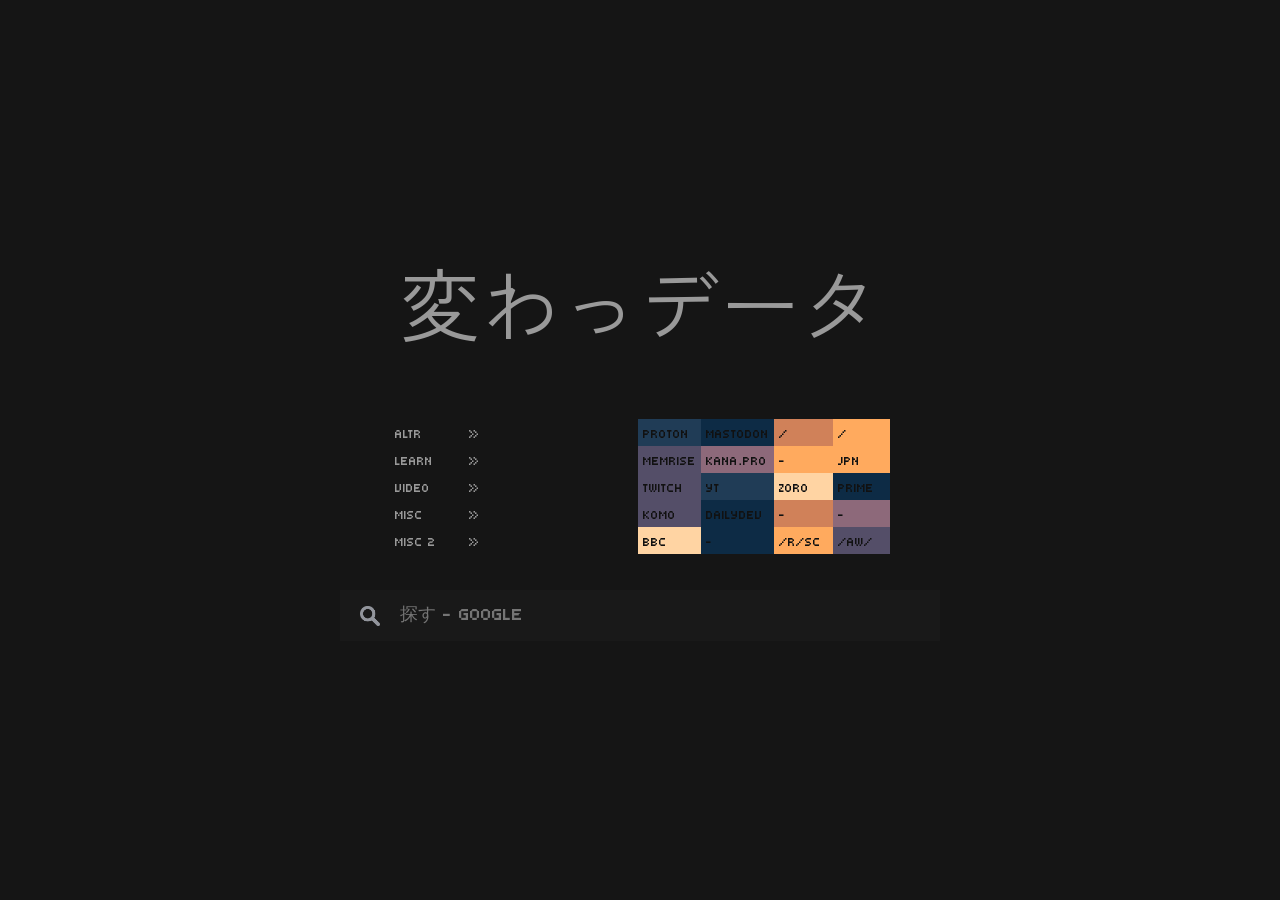
<file: index.html>
<!DOCTYPE>
<html>
<head>
    <meta charset="utf-8">
    <title>Startpage</title>
    <link rel="stylesheet" type="text/css" href="assets/style.css">
    <link rel="preconnect" href="https://fonts.googleapis.com">
    <link rel="preconnect" href="https://fonts.gstatic.com" crossorigin>
    <link href="https://fonts.googleapis.com/css2?family=Fira+Code:wght@300;400;500;600;700&family=Zen+Kaku+Gothic+New:wght@300;400;500;700;900&family=Zen+Maru+Gothic:wght@300;400;500;700&display=swap" rel="stylesheet">
</head>
<body>
    <!-- <img src="assets/ulbi.png"> -->
    <div id="container">
        <div id="blocked">
            <div id="logo">変わっ データ</div>
            <div id="dial">
                <table>
                    <tr>
                        <td>ALTR</td>
                        <td arr>»</td>
                        <td lnk><a target="_blank" href="https://mail.proton.me/u/0/inbox">Proton</a></td>
                        <td lnk><a target="_blank" href="https://c.im/explore">Mastodon</a></td>
                        <td lnk><a target="_blank" href="">/</a></td>
                        <td lnk><a target="_blank" href="">/</a></td>

                    </tr>
                    <tr>
                        <td>Learn</td>
                        <td arr>»</td>
                        <td lnk><a target="_blank" href="https://app.memrise.com/dashboard/scenarios">MEMrise</a></td>
                        <td lnk><a target="_blank" href="https://kana.pro/">KANA.PRO</a></td>
                        <td lnk><a target="_blank" href="/">-</a></td>
                        <td lnk><a target="_blank" href="https://web.eggbun.net/language/japanese/en/courses">JPN</a></td>
                    </tr>
                    <tr>
                        <td>Video</td>
                        <td arr>»</td>
                        <td lnk><a target="_blank" href="http://twitch.com">Twitch</a></td>
                        <td lnk><a target="_blank" href="https://www.youtube.com/">YT</a></td>

                        <td lnk><a target="_blank" href="https://zoro.to/">Zoro</a></td>
                        <td lnk><a target="_blank" href="https://www.amazon.co.uk/Amazon-Video/">PRIME</a></td>
                    </tr>
                    <tr>
                        <td>Misc</td>
                        <td arr>»</td>

                        <td lnk><a target="_blank" href="https://komo.ai/">Komo</a></td>
                        <td lnk><a target="_blank" href="https://app.daily.dev/">DailyDev</a></td>
                        <td lnk><a target="_blank" href="">-</a></td>
                        <td lnk><a target="_blank" href="">-</a></td>
                    </tr>
                    <tr>
                        <td>Misc 2</td>
                        <td arr>»</td>
                        <td lnk><a target="_blank" href="http://www.bbc.co.uk">BBC</a></td>
                        <td lnk><a target="_blank" href="">-</a></td>
                        <td lnk><a target="_blank" href="https://www.reddit.com/r/starcitizen/">/R/SC</a></td>
                        <td lnk><a target="_blank" href="https://audioz.download/">/AW/</a></td>
                    </tr>
                </table>
            </div>
            <div class="search">
                <form method="get" action="http://www.google.com/search">
                    <input name="q" type="text" placeholder="探す - Google" />
                </form>
            </div>
        </div>
<script type="text/javascript" src="assets/jquery.min.js"></script>
<script type="text/javascript">
var cl = function() {
	var ca = ["#0d2b45", "#203c56", "#544e68", "#8d697a", "#d08159", "#ffaa5e", "#ffd4a3"];
	$("td[lnk]").each(function(){
		var r = ca[~~(Math.random() * ca.length)];
		$(this).css("background-color", r);
	});
};
var rl = function(){
	var l = $('#logo');
	var cr = l.text().split("");
	l.empty();
	$.each(cr, function (i, e) {
	    l.append('<span>' + e + '</span>');
	});
}
$(function(){
	var a = setInterval(cl,400);
	var b = rl();
});
</script>
</body>

</html>
</file>
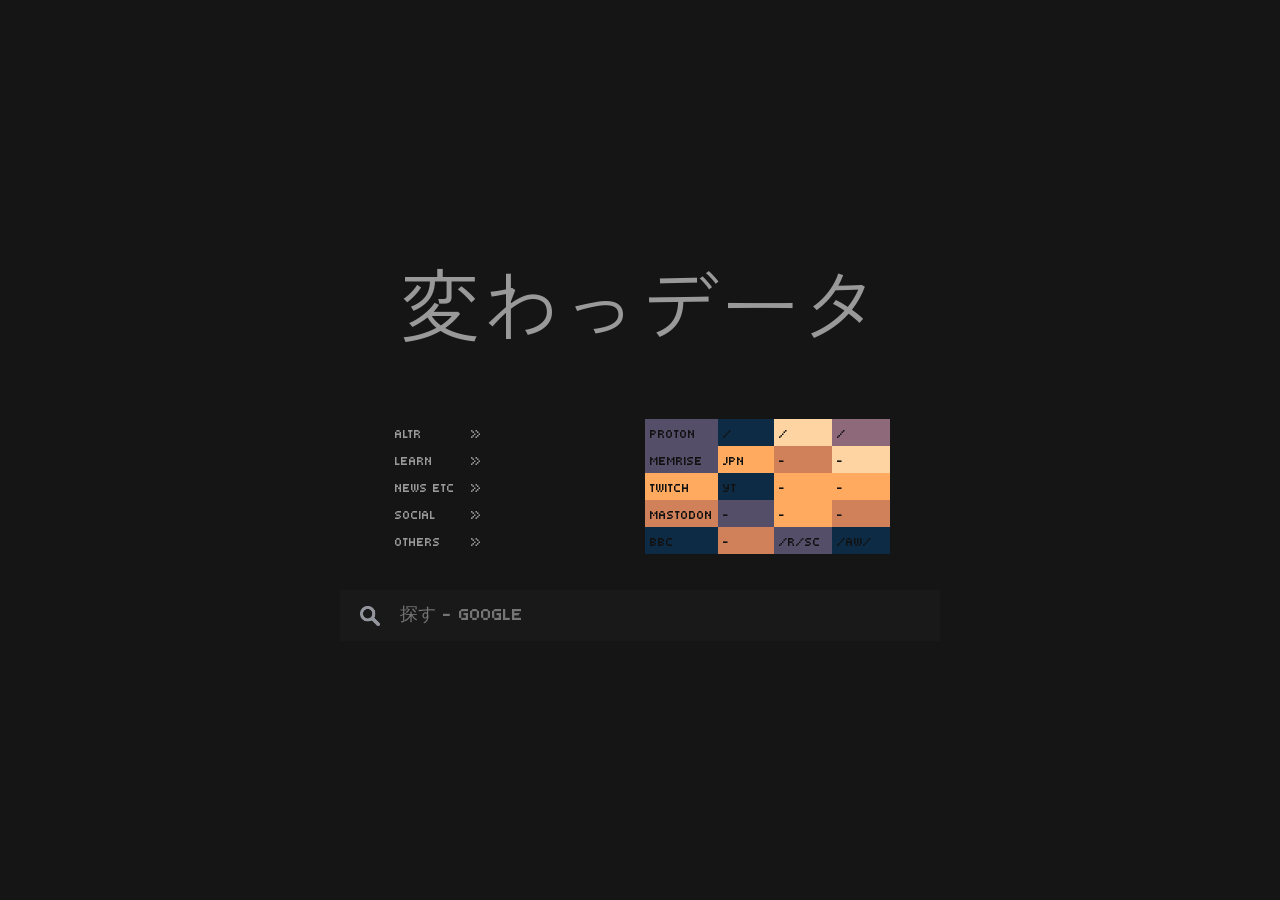
<file: home.html>
<!DOCTYPE>
<html>
<head>
    <meta charset="utf-8">
    <title>Startpage</title>
    <link rel="stylesheet" type="text/css" href="assets/style.css">
    <link rel="preconnect" href="https://fonts.googleapis.com">
    <link rel="preconnect" href="https://fonts.gstatic.com" crossorigin>
    <link href="https://fonts.googleapis.com/css2?family=Fira+Code:wght@300;400;500;600;700&family=Zen+Kaku+Gothic+New:wght@300;400;500;700;900&family=Zen+Maru+Gothic:wght@300;400;500;700&display=swap" rel="stylesheet">
</head>
<body>
    <!-- <img src="assets/ulbi.png"> -->
    <div id="container">
        <div id="blocked">
            <div id="logo">変わっ データ</div>
            <div id="dial">
                <table>
                    <tr>
                        <td>ALTR</td>
                        <td arr>»</td>
                        <td lnk><a target="_blank" href="https://mail.proton.me/u/0/inbox">Proton</a></td>
                        <td lnk><a target="_blank" href="">/</a></td>
                        <td lnk><a target="_blank" href="">/</a></td>
                        <td lnk><a target="_blank" href="">/</a></td>

                    </tr>
                    <tr>
                        <td>LEARN</td>
                        <td arr>»</td>
                        <td lnk><a target="_blank" href="https://app.memrise.com/dashboard/scenarios">MEMrise</a></td>
                        <td lnk><a target="_blank" href="https://web.eggbun.net/language/japanese/en/courses">JPN</a></td>

                        <td lnk><a target="_blank" href="/">-</a></td>
                        <td lnk><a target="_blank" href="/">-</a></td>
                    </tr>
                    <tr>
                        <td>News etc</td>
                        <td arr>»</td>
                        <td lnk><a target="_blank" href="http://twitch.com">Twitch</a></td>
                        <td lnk><a target="_blank" href="https://www.youtube.com/">YT</a></td>

                        <td lnk><a target="_blank" href="">-</a></td>
                        <td lnk><a target="_blank" href="">-</a></td>
                    </tr>
                    <tr>
                        <td>Social</td>
                        <td arr>»</td>
                        <td lnk><a target="_blank" href="https://c.im/explore">Mastodon</a></td>
                        <td lnk><a target="_blank" href="">-</a></td>
                        <td lnk><a target="_blank" href="">-</a></td>
                        <td lnk><a target="_blank" href="">-</a></td>
                    </tr>
                    <tr>
                        <td>others</td>
                        <td arr>»</td>
                        <td lnk><a target="_blank" href="http://www.bbc.co.uk">BBC</a></td>
                        <td lnk><a target="_blank" href="">-</a></td>
                        <td lnk><a target="_blank" href="https://www.reddit.com/r/starcitizen/">/R/SC</a></td>
                        <td lnk><a target="_blank" href="https://audioz.download/">/AW/</a></td>
                    </tr>
                </table>
            </div>
            <div class="search">
                <form method="get" action="http://www.google.com/search">
                    <input name="q" type="text" placeholder="探す - Google" />
                </form>
            </div>
        </div>
<script type="text/javascript" src="assets/jquery.min.js"></script>
<script type="text/javascript">
var cl = function() {
	var ca = ["#0d2b45", "#203c56", "#544e68", "#8d697a", "#d08159", "#ffaa5e", "#ffd4a3"];
	$("td[lnk]").each(function(){
		var r = ca[~~(Math.random() * ca.length)];
		$(this).css("background-color", r);
	});
};
var rl = function(){
	var l = $('#logo');
	var cr = l.text().split("");
	l.empty();
	$.each(cr, function (i, e) {
	    l.append('<span>' + e + '</span>');
	});
}
$(function(){
	var a = setInterval(cl,400);
	var b = rl();
});
</script>
</body>

</html>
</file>
<file: assets/style.css>
@import url(font.css);

* {
color: #999;
cursor: default;
font-smooth: always;
}
body {
width: 100%;
margin: auto;
background:#151515
}

a {
cursor: pointer;
text-decoration:none
}

a:focus{
 outline: none;
}

a:focus:before{
 content: " > ";
}

#container {
display: flex;
align-items: center;
height: 100vh;
width: 600px;
margin:auto

}

#blocked {
display: block;
width: 100%;
text-align: center;
vertical-align:middle
}

#logo {
font-family: 'Zen Kaku Gothic New';
font-weight: 400;
font-size: 5rem;
color: #ccc;
margin-bottom: .5em;
}

#logo span{
display: inline-block;
transform: rotate(0deg);
}

#dial{
 padding: 20px 50px;
 margin-bottom: 1em;
}

table {
width: 100%;
font-family: "PF Tempesta Five Condensed";
font-size: 12px;
border-collapse: collapse;
}

td {
padding: 0px;
border-spacing: 0;
margin: 0;
padding: 5px;
width: 50px;
}
td[lnk]{
 transition: all .1s ease-in-out;
}
td[lnk]:focus,td[lnk]:hover{
 transform: scale(1.5);
}

td:first-child {
width:70px
}

td[arr] {
width: 200px;
}

td a{
color:#111
}

#search{
 padding: 10px;
}

input {
cursor: text;
background: #191919;
border: 0;
font-size: 18px;
width: 100%;
font-family: "PF Tempesta Five Condensed";
padding: 10px 20px 15px 60px;
background-image: url("[data-uri]");
background-size: 20px;
background-repeat: no-repeat;
background-position: 20 center;
transition: all .2s ease-in-out;
}
input:hover,input:focus{
transform: scale(1.2);
}

img {
position: fixed;
bottom: 0;
right: 0;
width: 450px;
z-index:-1
}
</file>
